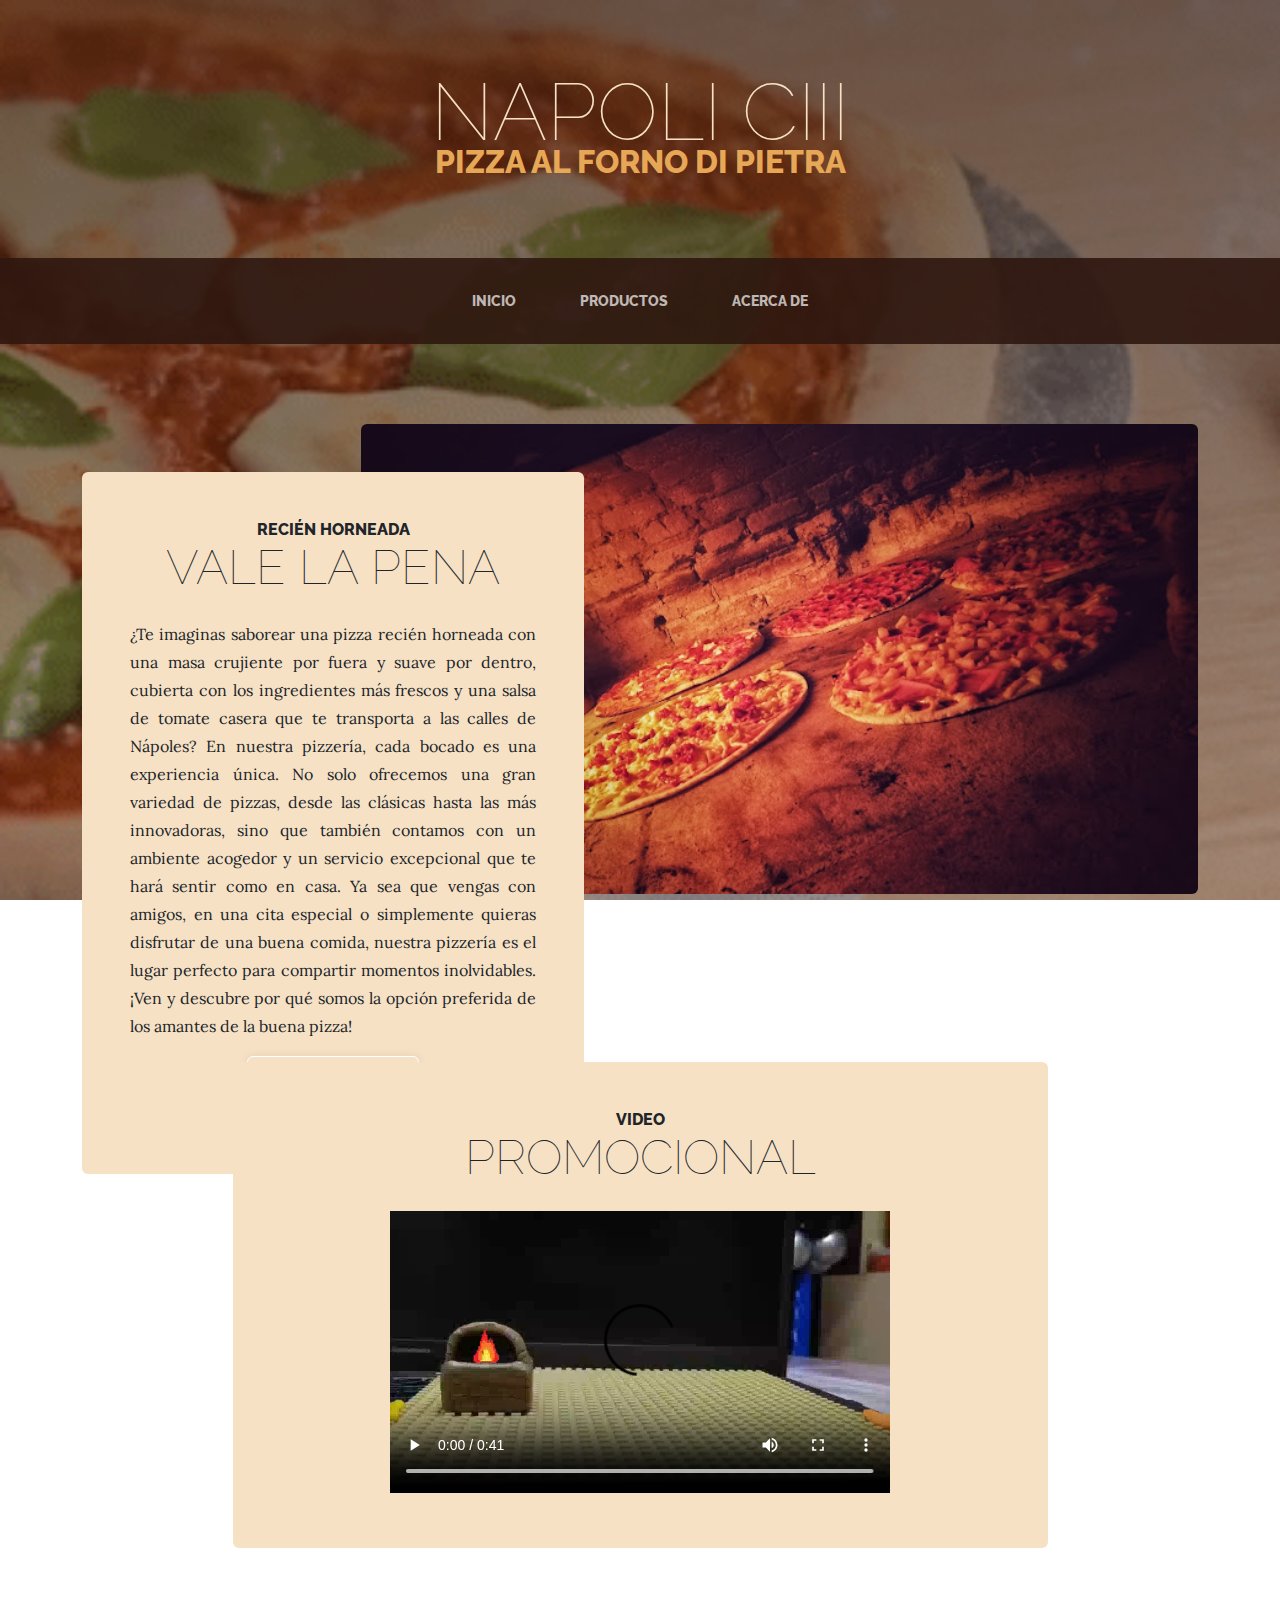
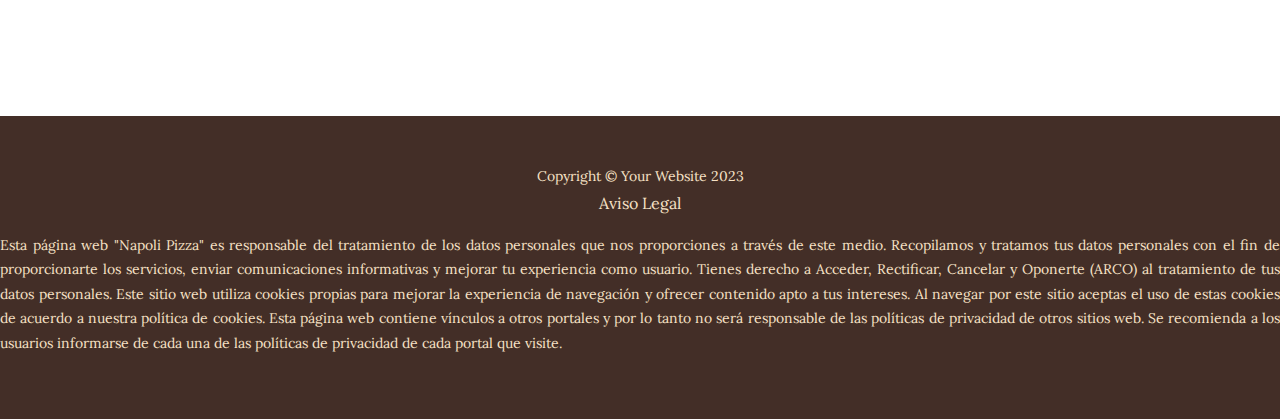
<file: Napoli CIII/index.html>
<!DOCTYPE html>
<html lang="en">
    <head>

        <meta charset="utf-8" />
        <meta name="viewport" content="width=device-width, initial-scale=1, shrink-to-fit=no" />
        <meta name="description" content="" />
        <meta name="author" content="" />
        <title>Napoli- inicio</title>
        <link rel="icon" type="image/x-icon" href="assets/favicon.ico" />
        <!-- Google fonts-->
        <link href="https://fonts.googleapis.com/css?family=Raleway:100,100i,200,200i,300,300i,400,400i,500,500i,600,600i,700,700i,800,800i,900,900i" rel="stylesheet" />
        <link href="https://fonts.googleapis.com/css?family=Lora:400,400i,700,700i" rel="stylesheet" />
        <!-- Core theme CSS (includes Bootstrap)-->
        <link href="css/styles.css" rel="stylesheet" />
         <!-- Google tag (gtag.js) -->
<script async src="https://www.googletagmanager.com/gtag/js?id=G-BMNS6VKF2B"></script>
<script>
  window.dataLayer = window.dataLayer || [];
  function gtag(){dataLayer.push(arguments);}
  gtag('js', new Date());

  gtag('config', 'G-BMNS6VKF2B');
</script>
    </head>
  
    <body>
        <header>
            <h1 class="site-heading text-center text-faded d-none d-lg-block">
                 <span class="site-heading-lower">Napoli CIII</span>
                <span class="site-heading-upper text-primary mb-3">Pizza al forno di pietra</span>
               
            </h1>
        </header>
       
        <!-- Navigation-->
        <nav class="navbar navbar-expand-lg navbar-dark py-lg-4" id="mainNav">
            <div class="container">
                <a class="navbar-brand text-uppercase fw-bold d-lg-none" href="index.html">Napoli CIII</a>
                <button class="navbar-toggler" type="button" data-bs-toggle="collapse" data-bs-target="#navbarSupportedContent" aria-controls="navbarSupportedContent" aria-expanded="false" aria-label="Toggle navigation"><span class="navbar-toggler-icon"></span></button>
                <div class="collapse navbar-collapse" id="navbarSupportedContent">
                    <ul class="navbar-nav mx-auto">
                        <li class="nav-item px-lg-4"><a class="nav-link text-uppercase" href="index.html">Inicio</a></li>
                        <li class="nav-item px-lg-4"><a class="nav-link text-uppercase" href="products.html">Productos</a></li>
                        <li class="nav-item px-lg-4"><a class="nav-link text-uppercase" href="about.html">Acerca de</a></li>
        
             
                    </ul>
                </div>
            </div>
        </nav>
        <section class="page-section clearfix">
            <div class="container">
                <div class="intro">
                    <img class="intro-img img-fluid mb-3 mb-lg-0 rounded" src="assets/img/intro.jpg" alt=" " />
                    <div class="intro-text left-0 text-center bg-faded p-5 rounded">
                        <h2 class="section-heading mb-4">
                            <span class="section-heading-upper">recién horneada</span>
                            <span class="section-heading-lower">VALE LA PENA</span>
                        </h2>
                        <p align="justify" class="mb-3">  ¿Te imaginas saborear una pizza recién horneada con una masa crujiente por fuera y suave por dentro, cubierta con los ingredientes más frescos y una salsa de tomate casera que te transporta a las calles de Nápoles? En nuestra pizzería, cada bocado es una experiencia única. No solo ofrecemos una gran variedad de pizzas, desde las clásicas hasta las más innovadoras, sino que también contamos con un ambiente acogedor y un servicio excepcional que te hará sentir como en casa. Ya sea que vengas con amigos, en una cita especial o simplemente quieras disfrutar de una buena comida, nuestra pizzería es el lugar perfecto para compartir momentos inolvidables. ¡Ven y descubre por qué somos la opción preferida de los amantes de la buena pizza!  </p align="justify">
                        <div class="intro-button mx-auto"><a class="btn btn-primary btn-xl" href="https://maps.app.goo.gl/h8W26unAw6P1RUsS8">Visitanos hoy!</a></div>
                        <a class="btn btn-primary btn-xl" href="https://wa.me/c/5217331259113">Realiza tu pedido</a></div>
                    </div>
                </div>
            </div>
        </section>
        <section class="page-section cta">
            <div class="container">
                <div class="row">
                    <div class="col-xl-9 mx-auto">
                        <div class="cta-inner bg-faded text-center rounded">
                            <h2 class="section-heading mb-4">
                                <span class="section-heading-upper">video</span>
                                <span class="section-heading-lower">promocional</span>
                            </h2>
                            <p class="mb-0"> 

                                <video src="assets/img/vd.mp4" controls width="500" alt="500"> </video>




                            </p>
                        </div>
                    </div>
                </div>
            </div>
        </section>
        <footer class="footer text-faded text-center py-5">
            <div class="container"><p class="m-0 small">Copyright &copy; Your Website 2023</p></div>
                <p>Aviso Legal</p>

                <div>
                    
                    <small> <p align="justify" class="mb-3"> Esta página web "Napoli Pizza" es responsable del tratamiento de los datos personales que nos proporciones a través de este medio. Recopilamos y tratamos tus datos personales con el fin de proporcionarte los servicios, enviar comunicaciones informativas y mejorar tu experiencia como usuario.

Tienes derecho a Acceder, Rectificar, Cancelar y Oponerte (ARCO) al tratamiento de tus datos personales.

Este sitio web utiliza cookies propias para mejorar la experiencia de navegación y ofrecer contenido apto a tus intereses. Al navegar por este sitio aceptas el uso de estas cookies de acuerdo a nuestra política de cookies.

Esta página web contiene vínculos a otros portales y por lo tanto no será responsable de las políticas de privacidad de otros sitios web. Se recomienda a los usuarios informarse de cada una de las políticas de privacidad de cada portal que visite.</p align="justify"> </small>
                </div>
        </footer>
        <!-- Bootstrap core JS-->
        <script src="https://cdn.jsdelivr.net/npm/bootstrap@5.2.3/dist/js/bootstrap.bundle.min.js"></script>
        <!-- Core theme JS-->
        <script src="js/scripts.js"></script>
    </body>
</html>
</file>
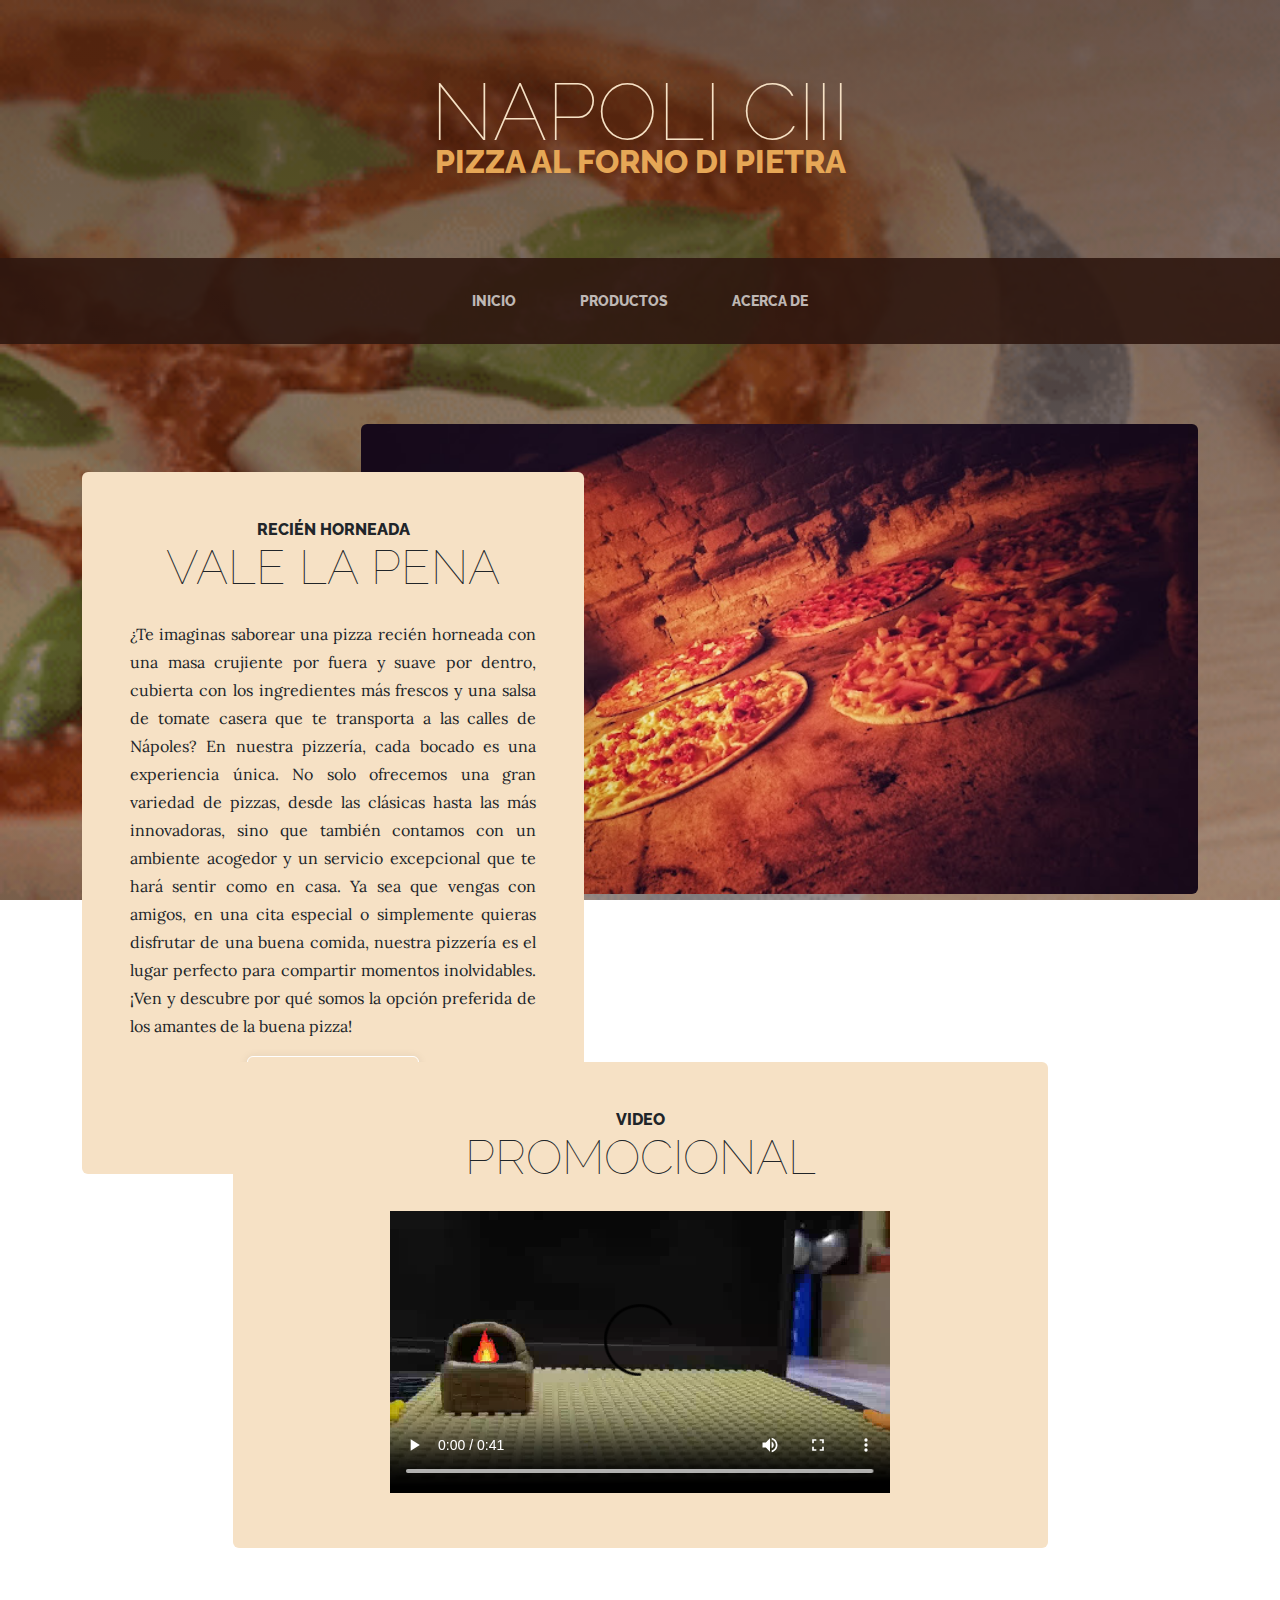
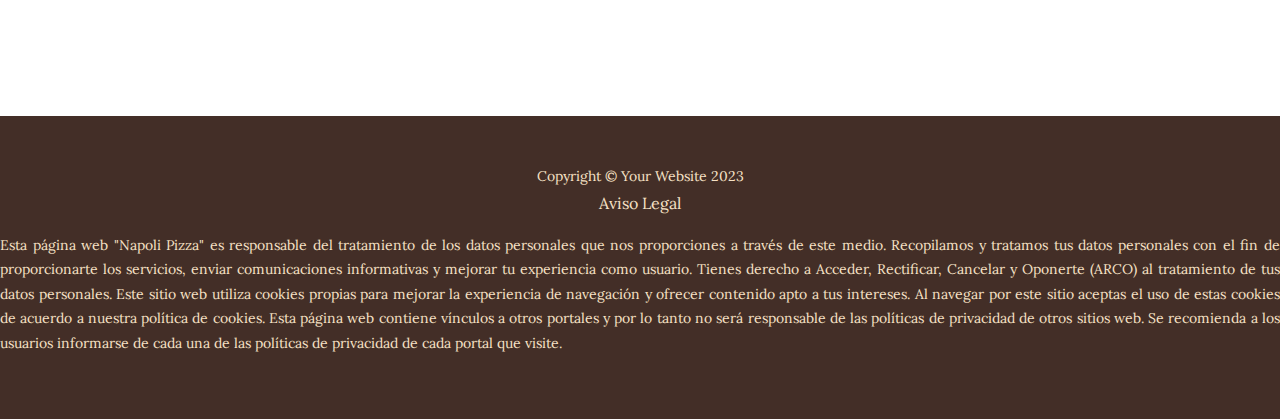
<file: Napoli CIII/Napoli CIII/index.html>
<!DOCTYPE html>
<html lang="en">
    <head>
  <!-- Google tag (gtag.js) -->
<script async src="https://www.googletagmanager.com/gtag/js?id=G-BMNS6VKF2B"></script>
<script>
  window.dataLayer = window.dataLayer || [];
  function gtag(){dataLayer.push(arguments);}
  gtag('js', new Date());

  gtag('config', 'G-BMNS6VKF2B');
</script>
        <meta charset="utf-8" />
        <meta name="viewport" content="width=device-width, initial-scale=1, shrink-to-fit=no" />
        <meta name="description" content="" />
        <meta name="author" content="" />
        <title>Napoli- inicio</title>
        <link rel="icon" type="image/x-icon" href="assets/favicon.ico" />
        <!-- Google fonts-->
        <link href="https://fonts.googleapis.com/css?family=Raleway:100,100i,200,200i,300,300i,400,400i,500,500i,600,600i,700,700i,800,800i,900,900i" rel="stylesheet" />
        <link href="https://fonts.googleapis.com/css?family=Lora:400,400i,700,700i" rel="stylesheet" />
        <!-- Core theme CSS (includes Bootstrap)-->
        <link href="css/styles.css" rel="stylesheet" />
    </head>
  
    <body>
        <header>
            <h1 class="site-heading text-center text-faded d-none d-lg-block">
                 <span class="site-heading-lower">Napoli CIII</span>
                <span class="site-heading-upper text-primary mb-3">Pizza al forno di pietra</span>
               
            </h1>
        </header>
       
        <!-- Navigation-->
        <nav class="navbar navbar-expand-lg navbar-dark py-lg-4" id="mainNav">
            <div class="container">
                <a class="navbar-brand text-uppercase fw-bold d-lg-none" href="index.html">Napoli CIII</a>
                <button class="navbar-toggler" type="button" data-bs-toggle="collapse" data-bs-target="#navbarSupportedContent" aria-controls="navbarSupportedContent" aria-expanded="false" aria-label="Toggle navigation"><span class="navbar-toggler-icon"></span></button>
                <div class="collapse navbar-collapse" id="navbarSupportedContent">
                    <ul class="navbar-nav mx-auto">
                        <li class="nav-item px-lg-4"><a class="nav-link text-uppercase" href="index.html">Inicio</a></li>
                        <li class="nav-item px-lg-4"><a class="nav-link text-uppercase" href="products.html">Productos</a></li>
                        <li class="nav-item px-lg-4"><a class="nav-link text-uppercase" href="about.html">Acerca de</a></li>
        
             
                    </ul>
                </div>
            </div>
        </nav>
        <section class="page-section clearfix">
            <div class="container">
                <div class="intro">
                    <img class="intro-img img-fluid mb-3 mb-lg-0 rounded" src="assets/img/intro.jpg" alt=" " />
                    <div class="intro-text left-0 text-center bg-faded p-5 rounded">
                        <h2 class="section-heading mb-4">
                            <span class="section-heading-upper">recién horneada</span>
                            <span class="section-heading-lower">VALE LA PENA</span>
                        </h2>
                        <p align="justify" class="mb-3">  ¿Te imaginas saborear una pizza recién horneada con una masa crujiente por fuera y suave por dentro, cubierta con los ingredientes más frescos y una salsa de tomate casera que te transporta a las calles de Nápoles? En nuestra pizzería, cada bocado es una experiencia única. No solo ofrecemos una gran variedad de pizzas, desde las clásicas hasta las más innovadoras, sino que también contamos con un ambiente acogedor y un servicio excepcional que te hará sentir como en casa. Ya sea que vengas con amigos, en una cita especial o simplemente quieras disfrutar de una buena comida, nuestra pizzería es el lugar perfecto para compartir momentos inolvidables. ¡Ven y descubre por qué somos la opción preferida de los amantes de la buena pizza!  </p align="justify">
                        <div class="intro-button mx-auto"><a class="btn btn-primary btn-xl" href="https://maps.app.goo.gl/h8W26unAw6P1RUsS8">Visitanos hoy!</a></div>
                        <a class="btn btn-primary btn-xl" href="https://wa.me/c/5217331259113">Realiza tu pedido</a></div>
                    </div>
                </div>
            </div>
        </section>
        <section class="page-section cta">
            <div class="container">
                <div class="row">
                    <div class="col-xl-9 mx-auto">
                        <div class="cta-inner bg-faded text-center rounded">
                            <h2 class="section-heading mb-4">
                                <span class="section-heading-upper">video</span>
                                <span class="section-heading-lower">promocional</span>
                            </h2>
                            <p class="mb-0"> 

                                <video src="assets/img/vd.mp4" controls width="500" alt="500"> </video>




                            </p>
                        </div>
                    </div>
                </div>
            </div>
        </section>
        <footer class="footer text-faded text-center py-5">
            <div class="container"><p class="m-0 small">Copyright &copy; Your Website 2023</p></div>
                <p>Aviso Legal</p>

                <div>
                    
                    <small> <p align="justify" class="mb-3"> Esta página web "Napoli Pizza" es responsable del tratamiento de los datos personales que nos proporciones a través de este medio. Recopilamos y tratamos tus datos personales con el fin de proporcionarte los servicios, enviar comunicaciones informativas y mejorar tu experiencia como usuario.

Tienes derecho a Acceder, Rectificar, Cancelar y Oponerte (ARCO) al tratamiento de tus datos personales.

Este sitio web utiliza cookies propias para mejorar la experiencia de navegación y ofrecer contenido apto a tus intereses. Al navegar por este sitio aceptas el uso de estas cookies de acuerdo a nuestra política de cookies.

Esta página web contiene vínculos a otros portales y por lo tanto no será responsable de las políticas de privacidad de otros sitios web. Se recomienda a los usuarios informarse de cada una de las políticas de privacidad de cada portal que visite.</p align="justify"> </small>
                </div>
        </footer>
        <!-- Bootstrap core JS-->
        <script src="https://cdn.jsdelivr.net/npm/bootstrap@5.2.3/dist/js/bootstrap.bundle.min.js"></script>
        <!-- Core theme JS-->
        <script src="js/scripts.js"></script>
    </body>
</html>
</file>
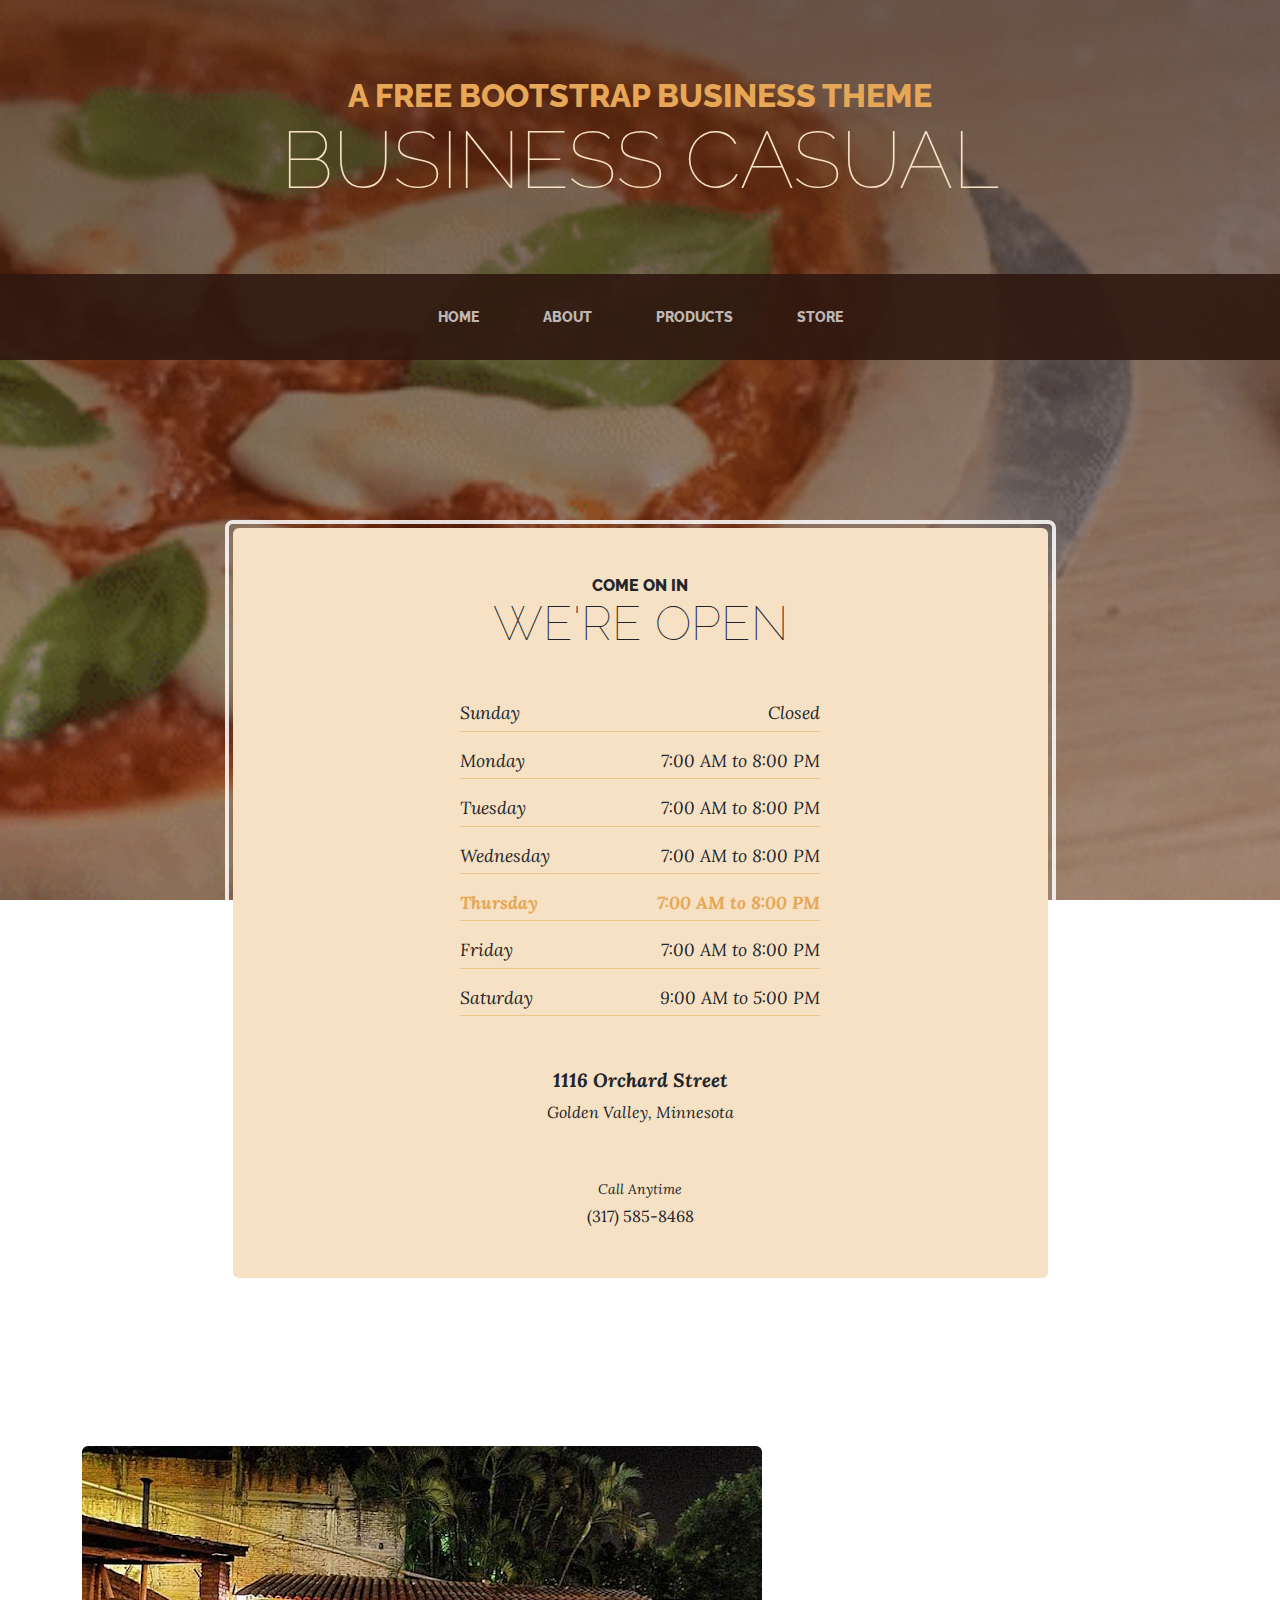
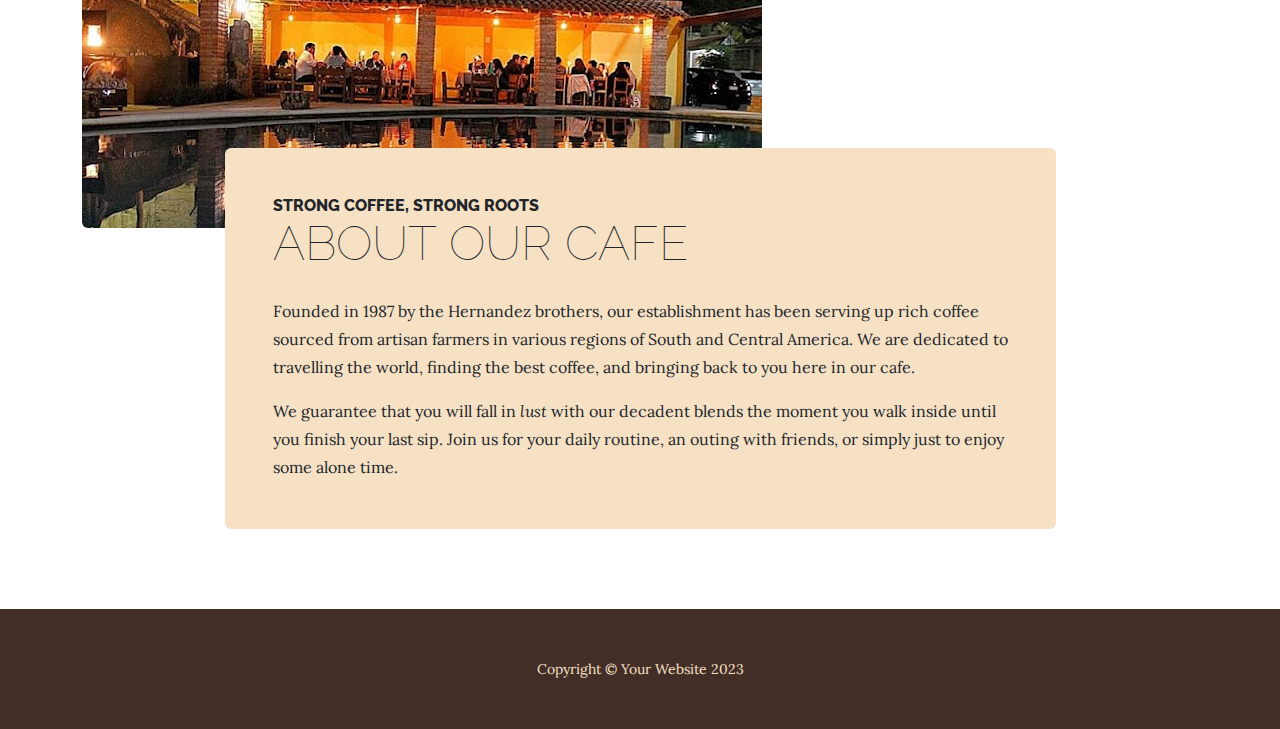
<file: store.html>
<!DOCTYPE html>
<html lang="en">
    <head>
        <meta charset="utf-8" />
        <meta name="viewport" content="width=device-width, initial-scale=1, shrink-to-fit=no" />
        <meta name="description" content="" />
        <meta name="author" content="" />
        <title>Business Casual - Start Bootstrap Theme</title>
        <link rel="icon" type="image/x-icon" href="assets/favicon.ico" />
        <!-- Google fonts-->
        <link href="https://fonts.googleapis.com/css?family=Raleway:100,100i,200,200i,300,300i,400,400i,500,500i,600,600i,700,700i,800,800i,900,900i" rel="stylesheet" />
        <link href="https://fonts.googleapis.com/css?family=Lora:400,400i,700,700i" rel="stylesheet" />
        <!-- Core theme CSS (includes Bootstrap)-->
        <link href="css/styles.css" rel="stylesheet" />
    </head>
    <body>
        <header>
            <h1 class="site-heading text-center text-faded d-none d-lg-block">
                <span class="site-heading-upper text-primary mb-3">A Free Bootstrap Business Theme</span>
                <span class="site-heading-lower">Business Casual</span>
            </h1>
        </header>
        <!-- Navigation-->
        <nav class="navbar navbar-expand-lg navbar-dark py-lg-4" id="mainNav">
            <div class="container">
                <a class="navbar-brand text-uppercase fw-bold d-lg-none" href="index.html">Start Bootstrap</a>
                <button class="navbar-toggler" type="button" data-bs-toggle="collapse" data-bs-target="#navbarSupportedContent" aria-controls="navbarSupportedContent" aria-expanded="false" aria-label="Toggle navigation"><span class="navbar-toggler-icon"></span></button>
                <div class="collapse navbar-collapse" id="navbarSupportedContent">
                    <ul class="navbar-nav mx-auto">
                        <li class="nav-item px-lg-4"><a class="nav-link text-uppercase" href="index.html">Home</a></li>
                        <li class="nav-item px-lg-4"><a class="nav-link text-uppercase" href="about.html">About</a></li>
                        <li class="nav-item px-lg-4"><a class="nav-link text-uppercase" href="products.html">Products</a></li>
                        <li class="nav-item px-lg-4"><a class="nav-link text-uppercase" href="store.html">Store</a></li>
                    </ul>
                </div>
            </div>
        </nav>
        <section class="page-section cta">
            <div class="container">
                <div class="row">
                    <div class="col-xl-9 mx-auto">
                        <div class="cta-inner bg-faded text-center rounded">
                            <h2 class="section-heading mb-5">
                                <span class="section-heading-upper">Come On In</span>
                                <span class="section-heading-lower">We're Open</span>
                            </h2>
                            <ul class="list-unstyled list-hours mb-5 text-left mx-auto">
                                <li class="list-unstyled-item list-hours-item d-flex">
                                    Sunday
                                    <span class="ms-auto">Closed</span>
                                </li>
                                <li class="list-unstyled-item list-hours-item d-flex">
                                    Monday
                                    <span class="ms-auto">7:00 AM to 8:00 PM</span>
                                </li>
                                <li class="list-unstyled-item list-hours-item d-flex">
                                    Tuesday
                                    <span class="ms-auto">7:00 AM to 8:00 PM</span>
                                </li>
                                <li class="list-unstyled-item list-hours-item d-flex">
                                    Wednesday
                                    <span class="ms-auto">7:00 AM to 8:00 PM</span>
                                </li>
                                <li class="list-unstyled-item list-hours-item d-flex">
                                    Thursday
                                    <span class="ms-auto">7:00 AM to 8:00 PM</span>
                                </li>
                                <li class="list-unstyled-item list-hours-item d-flex">
                                    Friday
                                    <span class="ms-auto">7:00 AM to 8:00 PM</span>
                                </li>
                                <li class="list-unstyled-item list-hours-item d-flex">
                                    Saturday
                                    <span class="ms-auto">9:00 AM to 5:00 PM</span>
                                </li>
                            </ul>
                            <p class="address mb-5">
                                <em>
                                    <strong>1116 Orchard Street</strong>
                                    <br />
                                    Golden Valley, Minnesota
                                </em>
                            </p>
                            <p class="mb-0">
                                <small><em>Call Anytime</em></small>
                                <br />
                                (317) 585-8468
                            </p>
                        </div>
                    </div>
                </div>
            </div>
        </section>
        <section class="page-section about-heading">
            <div class="container">
                <img class="img-fluid rounded about-heading-img mb-3 mb-lg-0" src="assets/img/about.jpg" alt="..." />
                <div class="about-heading-content">
                    <div class="row">
                        <div class="col-xl-9 col-lg-10 mx-auto">
                            <div class="bg-faded rounded p-5">
                                <h2 class="section-heading mb-4">
                                    <span class="section-heading-upper">Strong Coffee, Strong Roots</span>
                                    <span class="section-heading-lower">About Our Cafe</span>
                                </h2>
                                <p>Founded in 1987 by the Hernandez brothers, our establishment has been serving up rich coffee sourced from artisan farmers in various regions of South and Central America. We are dedicated to travelling the world, finding the best coffee, and bringing back to you here in our cafe.</p>
                                <p class="mb-0">
                                    We guarantee that you will fall in
                                    <em>lust</em>
                                    with our decadent blends the moment you walk inside until you finish your last sip. Join us for your daily routine, an outing with friends, or simply just to enjoy some alone time.
                                </p>
                            </div>
                        </div>
                    </div>
                </div>
            </div>
        </section>
        <footer class="footer text-faded text-center py-5">
            <div class="container"><p class="m-0 small">Copyright &copy; Your Website 2023</p></div>
        </footer>
        <!-- Bootstrap core JS-->
        <script src="https://cdn.jsdelivr.net/npm/bootstrap@5.2.3/dist/js/bootstrap.bundle.min.js"></script>
        <!-- Core theme JS-->
        <script src="js/scripts.js"></script>
    </body>
</html>
</file>
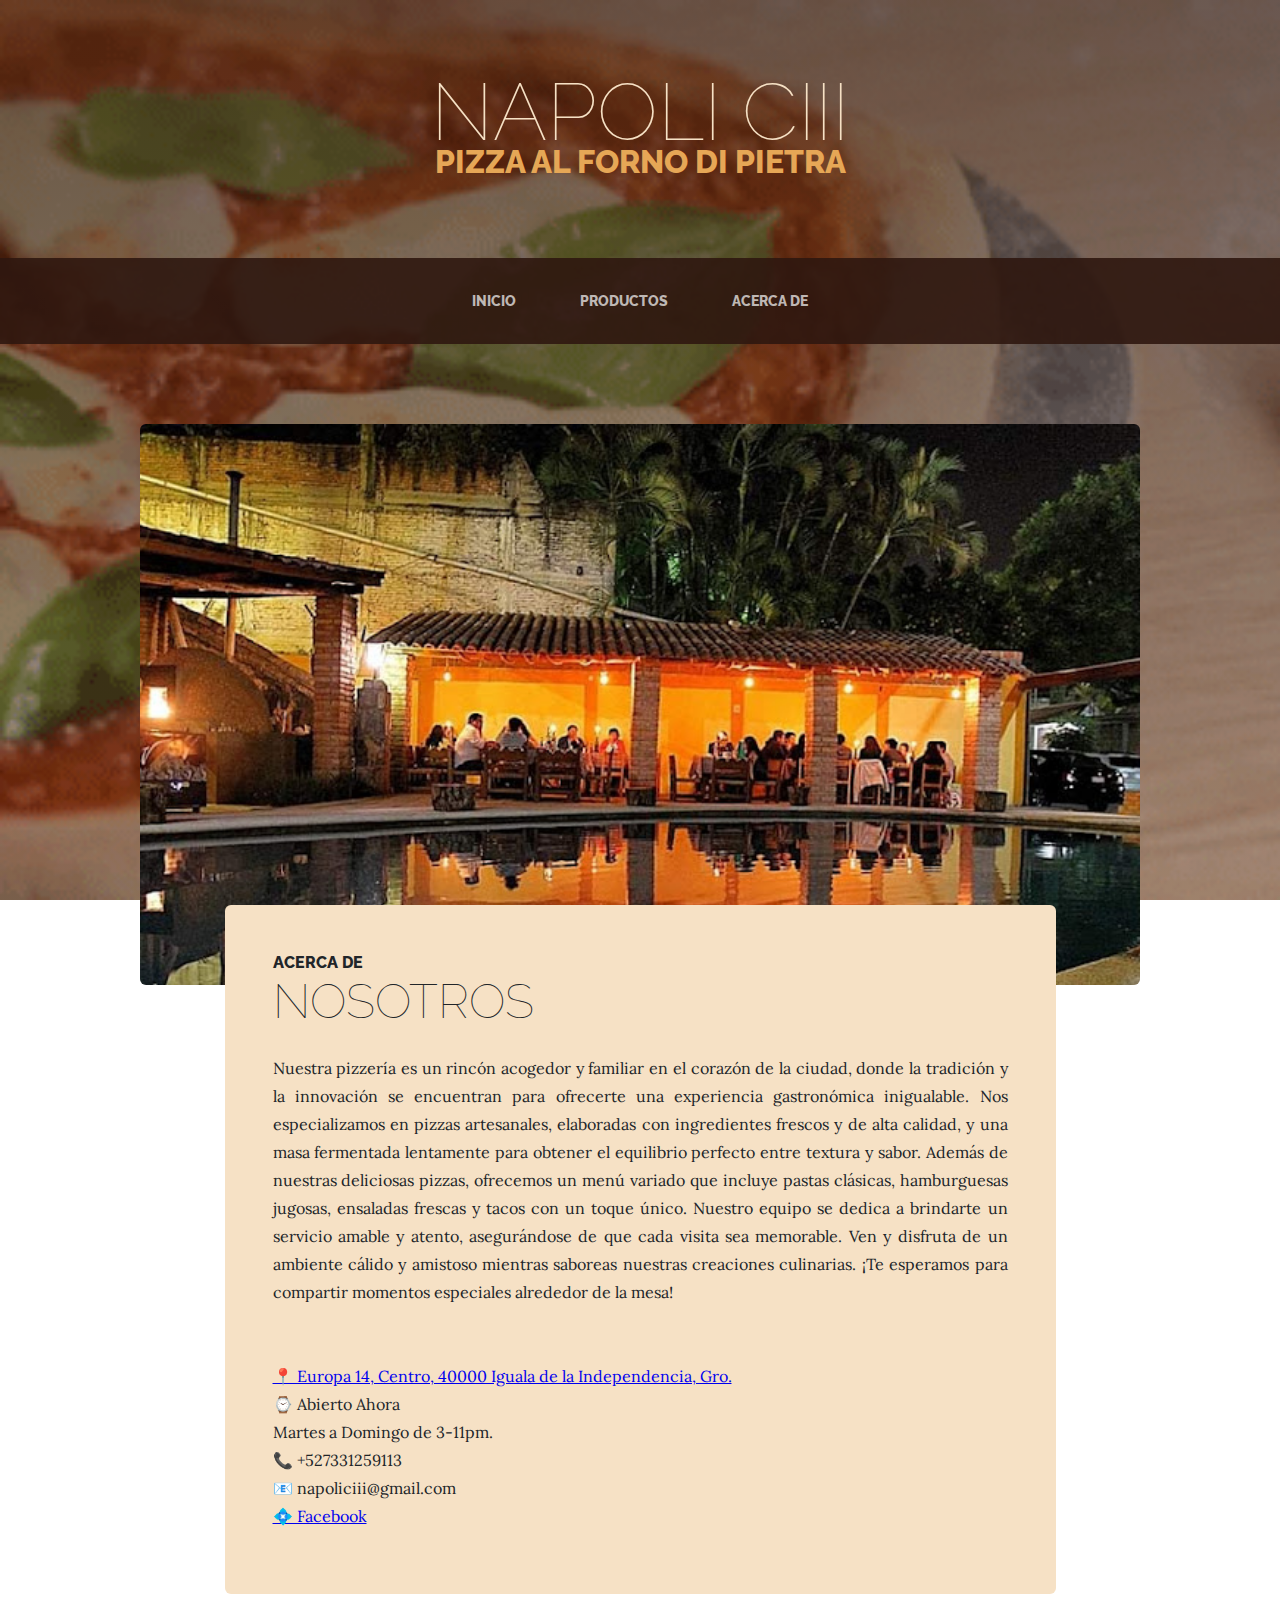
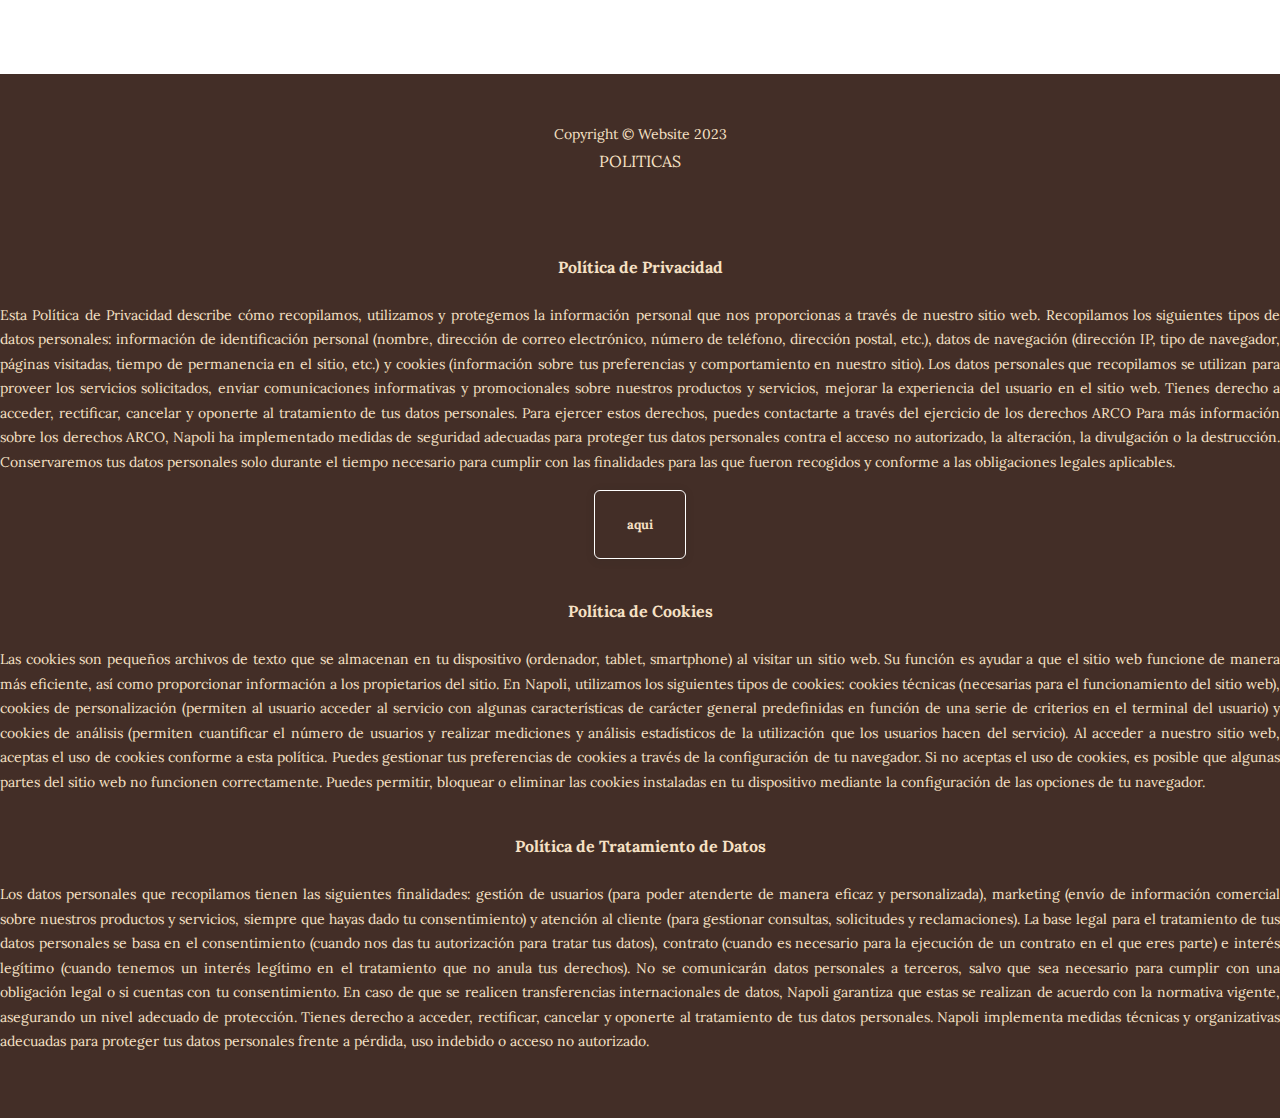
<file: Napoli CIII/about.html>
<!DOCTYPE html>
<html lang="en">
    <head>
        <!-- Google tag (gtag.js) -->
<script async src="https://www.googletagmanager.com/gtag/js?id=G-BMNS6VKF2B"></script>
<script>
  window.dataLayer = window.dataLayer || [];
  function gtag(){dataLayer.push(arguments);}
  gtag('js', new Date());

  gtag('config', 'G-BMNS6VKF2B');
</script>

        <meta charset="utf-8" />
        <meta name="viewport" content="width=device-width, initial-scale=1, shrink-to-fit=no" />
        <meta name="description" content="" />
        <meta name="author" content="" />
        <title>Acerca de</title>
        <link rel="icon" type="image/x-icon" href="assets/favicon.ico" />
        <!-- Google fonts-->
        <link href="https://fonts.googleapis.com/css?family=Raleway:100,100i,200,200i,300,300i,400,400i,500,500i,600,600i,700,700i,800,800i,900,900i" rel="stylesheet" />
        <link href="https://fonts.googleapis.com/css?family=Lora:400,400i,700,700i" rel="stylesheet" />
        <!-- Core theme CSS (includes Bootstrap)-->
        <link href="css/styles.css" rel="stylesheet" />
    </head>
 
        <header>
            <h1 class="site-heading text-center text-faded d-none d-lg-block">
                 <span class="site-heading-lower">Napoli CIII</span>
                <span class="site-heading-upper text-primary mb-3">Pizza al forno di pietra</span>
            </h1>
        </header>
     
        <!-- Navigation-->
        <nav class="navbar navbar-expand-lg navbar-dark py-lg-4" id="mainNav">
            <div class="container">
                <a class="navbar-brand text-uppercase fw-bold d-lg-none" href="index.html">Napoli CIII</a>
                <button class="navbar-toggler" type="button" data-bs-toggle="collapse" data-bs-target="#navbarSupportedContent" aria-controls="navbarSupportedContent" aria-expanded="false" aria-label="Toggle navigation"><span class="navbar-toggler-icon"></span></button>
                <div class="collapse navbar-collapse" id="navbarSupportedContent">
                    <ul class="navbar-nav mx-auto">
                        <li class="nav-item px-lg-4"><a class="nav-link text-uppercase" href="index.html">Inicio</a></li>
                           <li class="nav-item px-lg-4"><a class="nav-link text-uppercase" href="products.html">Productos</a></li>
                        <li class="nav-item px-lg-4"><a class="nav-link text-uppercase" href="about.html">Acerca de</a></li>
                     
                       
                    </ul>
                </div>
            </div>
        </nav>
        <section class="page-section about-heading">
            <div class="container">
               <center> <img class="img-fluid rounded about-heading-img mb-3 mb-lg-0" src="assets/img/about.jpg" width="1000" height="1500" /> </center>
                <div class="about-heading-content">
                    <div class="row">
                        <div class="col-xl-9 col-lg-10 mx-auto">
                            <div class="bg-faded rounded p-5">
                                <h2 class="section-heading mb-4">
                                    <span class="section-heading-upper">acerca de</span>
                                    <span class="section-heading-lower"> nosotros</span>
                                </h2>
                                <p align="justify">Nuestra pizzería es un rincón acogedor y familiar en el corazón de la ciudad, donde la tradición y la innovación se encuentran para ofrecerte una experiencia gastronómica inigualable. Nos especializamos en pizzas artesanales, elaboradas con ingredientes frescos y de alta calidad, y una masa fermentada lentamente para obtener el equilibrio perfecto entre textura y sabor. Además de nuestras deliciosas pizzas, ofrecemos un menú variado que incluye pastas clásicas, hamburguesas jugosas, ensaladas frescas y tacos con un toque único. Nuestro equipo se dedica a brindarte un servicio amable y atento, asegurándose de que cada visita sea memorable. Ven y disfruta de un ambiente cálido y amistoso mientras saboreas nuestras creaciones culinarias. ¡Te esperamos para compartir momentos especiales alrededor de la mesa!
                                <br>
                                <br>
                                <br>
                                <a  href="https://maps.app.goo.gl/h8W26unAw6P1RUsS8">📍​ Europa 14, Centro, 40000 Iguala de la Independencia, Gro.</a>
                                <br>
                                ⌚​  Abierto Ahora 
                                <br>
                                Martes a Domingo de 3-11pm.
                                <br>
                                📞​  +527331259113
                                <br>
                                📧​ napoliciii@gmail.com
                                <br>
                                <a  href="https://www.facebook.com/napoliciii?mibextid=ZbWKwL">💠​ Facebook</a>
                                <br>
                                




                            
                                  
                                </p align="justify">
                                <p class="mb-0">
                                    
                                  
                                   
                                </p>
                            </div>
                        </div>
                    </div>
                </div>
            </div>
        </section>
        <footer class="footer text-faded text-center py-5">
            <div class="container"><p class="m-0 small">Copyright &copy; Website 2023</p></div>
                <p>POLITICAS</p>
                <br>
                <br>
                <p align="justify"> 
                   <b>  <div>Política de Privacidad</div>  </b> 
                   <br>

 <small><p align="justify">Esta Política de Privacidad describe cómo recopilamos, utilizamos y protegemos la información personal que nos proporcionas a través de nuestro sitio web. Recopilamos los siguientes tipos de datos personales: información de identificación personal (nombre, dirección de correo electrónico, número de teléfono, dirección postal, etc.), datos de navegación (dirección IP, tipo de navegador, páginas visitadas, tiempo de permanencia en el sitio, etc.) y cookies (información sobre tus preferencias y comportamiento en nuestro sitio). Los datos personales que recopilamos se utilizan para proveer los servicios solicitados, enviar comunicaciones informativas y promocionales sobre nuestros productos y servicios, mejorar la experiencia del usuario en el sitio web. Tienes derecho a acceder, rectificar, cancelar y oponerte al tratamiento de tus datos personales. Para ejercer estos derechos, puedes contactarte a través del ejercicio de los derechos ARCO Para más información sobre los derechos ARCO, Napoli ha implementado medidas de seguridad adecuadas para proteger tus datos personales contra el acceso no autorizado, la alteración, la divulgación o la destrucción. Conservaremos tus datos personales solo durante el tiempo necesario para cumplir con las finalidades para las que fueron recogidos y conforme a las obligaciones legales aplicables. <div class="intro-button mx-auto"><a class="btn btn-primary btn-xl" href="https://portal-transparencia.funcionpublica.gob.mx/proteccion-de-datos-personales/ejercicio-de-derechos-de-acceso-rectificacion-cancelacion-y-oposicion-arco/">aqui</a></div> </p align="justify">  </small>


<br>
 
  <b> </div>Política de Cookies</div> </b> 

<br>
<br>
 <small> <p  align="justify">Las cookies son pequeños archivos de texto que se almacenan en tu dispositivo (ordenador, tablet, smartphone) al visitar un sitio web. Su función es ayudar a que el sitio web funcione de manera más eficiente, así como proporcionar información a los propietarios del sitio. En Napoli, utilizamos los siguientes tipos de cookies: cookies técnicas (necesarias para el funcionamiento del sitio web), cookies de personalización (permiten al usuario acceder al servicio con algunas características de carácter general predefinidas en función de una serie de criterios en el terminal del usuario) y cookies de análisis (permiten cuantificar el número de usuarios y realizar mediciones y análisis estadísticos de la utilización que los usuarios hacen del servicio). Al acceder a nuestro sitio web, aceptas el uso de cookies conforme a esta política. Puedes gestionar tus preferencias de cookies a través de la configuración de tu navegador. Si no aceptas el uso de cookies, es posible que algunas partes del sitio web no funcionen correctamente. Puedes permitir, bloquear o eliminar las cookies instaladas en tu dispositivo mediante la configuración de las opciones de tu navegador.</p align="justify"> </small>
 <br>

<b> <div> Política de Tratamiento de Datos</div> </b>
<br>


<small> <p  align="justify">Los datos personales que recopilamos tienen las siguientes finalidades: gestión de usuarios (para poder atenderte de manera eficaz y personalizada), marketing (envío de información comercial sobre nuestros productos y servicios, siempre que hayas dado tu consentimiento) y atención al cliente (para gestionar consultas, solicitudes y reclamaciones). La base legal para el tratamiento de tus datos personales se basa en el consentimiento (cuando nos das tu autorización para tratar tus datos), contrato (cuando es necesario para la ejecución de un contrato en el que eres parte) e interés legítimo (cuando tenemos un interés legítimo en el tratamiento que no anula tus derechos). No se comunicarán datos personales a terceros, salvo que sea necesario para cumplir con una obligación legal o si cuentas con tu consentimiento. En caso de que se realicen transferencias internacionales de datos, Napoli garantiza que estas se realizan de acuerdo con la normativa vigente, asegurando un nivel adecuado de protección. Tienes derecho a acceder, rectificar, cancelar y oponerte al tratamiento de tus datos personales.  Napoli implementa medidas técnicas y organizativas adecuadas para proteger tus datos personales frente a pérdida, uso indebido o acceso no autorizado.</p align="justify"> </small>
 
</p align="justify">
        </footer>
        <!-- Bootstrap core JS-->
        <script src="https://cdn.jsdelivr.net/npm/bootstrap@5.2.3/dist/js/bootstrap.bundle.min.js"></script>
        <!-- Core theme JS-->
        <script src="js/scripts.js"></script>
    </body>
</html>
</file>
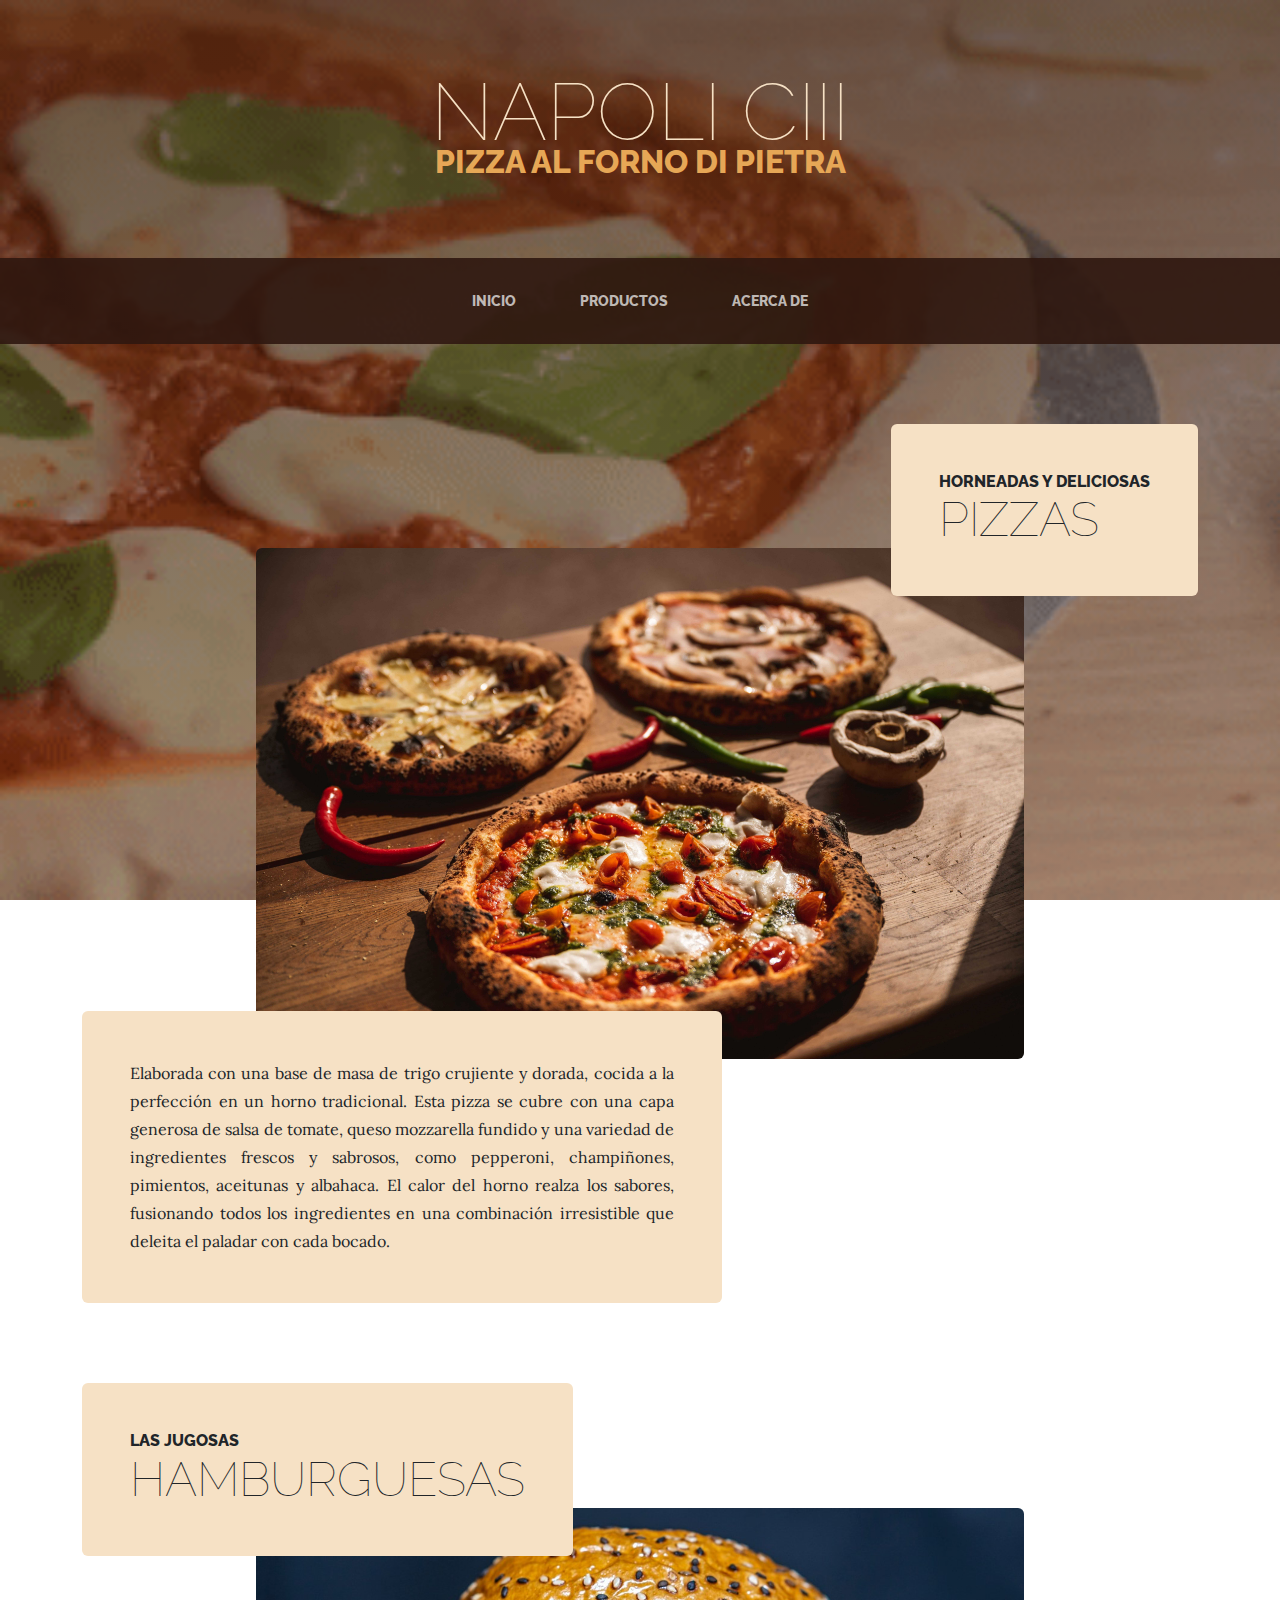
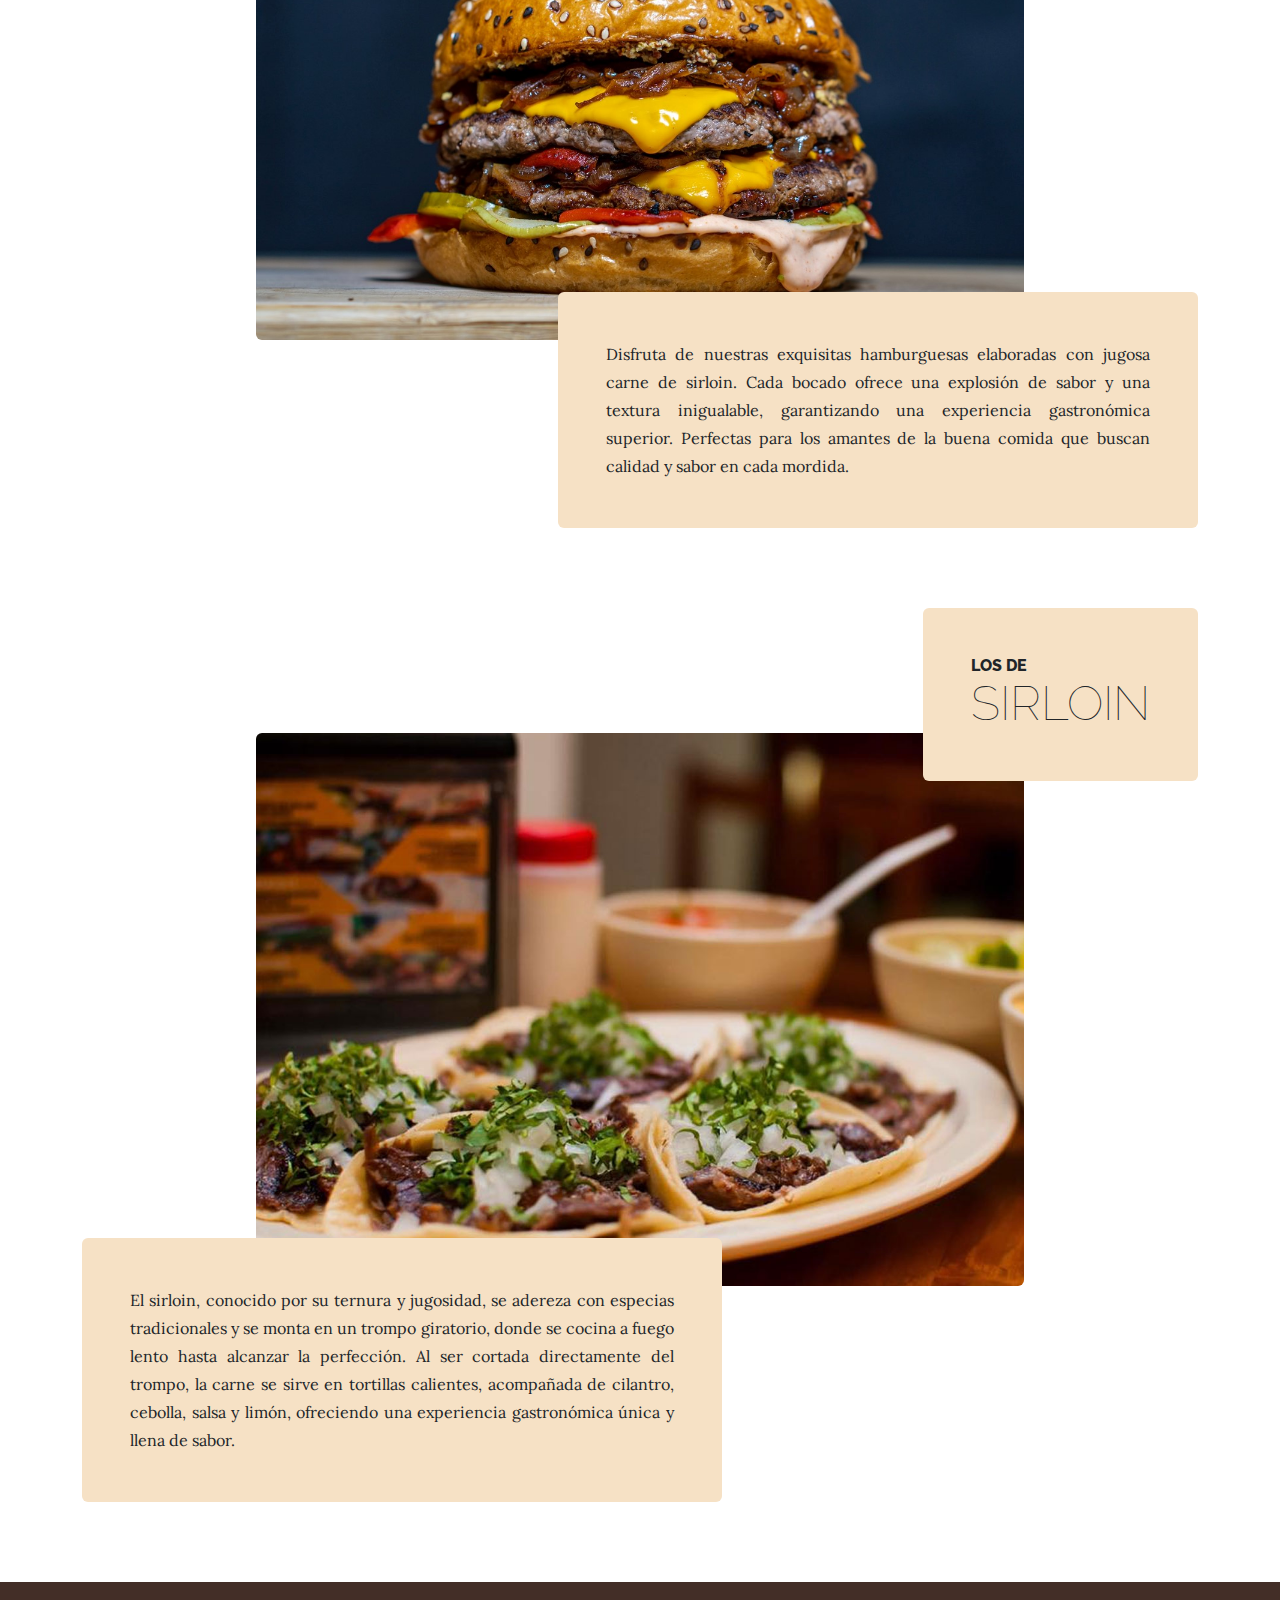
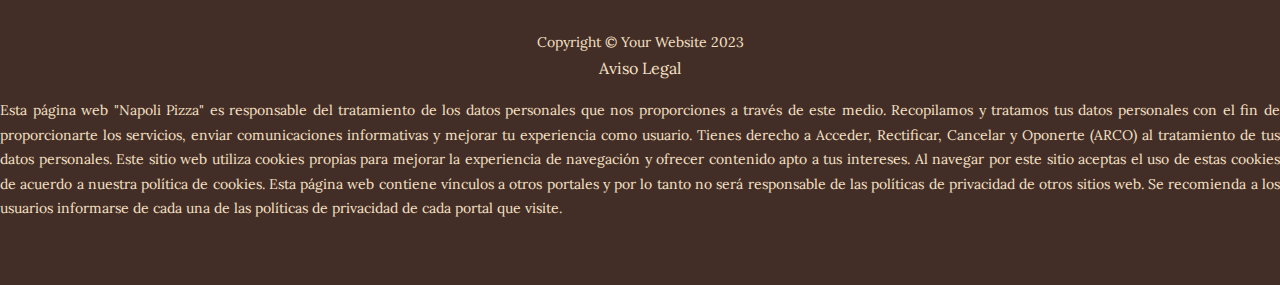
<file: Napoli CIII/products.html>
<!DOCTYPE html>
<html lang="en">
    <head>
        <!-- Google tag (gtag.js) -->
<script async src="https://www.googletagmanager.com/gtag/js?id=G-BMNS6VKF2B"></script>
<script>
  window.dataLayer = window.dataLayer || [];
  function gtag(){dataLayer.push(arguments);}
  gtag('js', new Date());

  gtag('config', 'G-BMNS6VKF2B');
</script>
 
        <meta charset="utf-8" />
        <meta name="viewport" content="width=device-width, initial-scale=1, shrink-to-fit=no" />
        <meta name="description" content="" />
        <meta name="author" content="" />
        <title>Productos</title>
        <link rel="icon" type="image/x-icon" href="assets/favicon.ico" />
        <!-- Google fonts-->
        <link href="https://fonts.googleapis.com/css?family=Raleway:100,100i,200,200i,300,300i,400,400i,500,500i,600,600i,700,700i,800,800i,900,900i" rel="stylesheet" />
        <link href="https://fonts.googleapis.com/css?family=Lora:400,400i,700,700i" rel="stylesheet" />
        <!-- Core theme CSS (includes Bootstrap)-->
        <link href="css/styles.css" rel="stylesheet" />
    </head>
 
    <body>
        <header>
            <h1 class="site-heading text-center text-faded d-none d-lg-block">
                <span class="site-heading-lower">Napoli CIII</span>
                <span class="site-heading-upper text-primary mb-3">Pizza al forno di pietra</span>
                
            </h1>
        </header>
       
        <!-- Navigation-->
        <nav class="navbar navbar-expand-lg navbar-dark py-lg-4" id="mainNav">
            <div class="container">
                <a class="navbar-brand text-uppercase fw-bold d-lg-none" href="index.html">Napoli CIII</a>
                <button class="navbar-toggler" type="button" data-bs-toggle="collapse" data-bs-target="#navbarSupportedContent" aria-controls="navbarSupportedContent" aria-expanded="false" aria-label="Toggle navigation"><span class="navbar-toggler-icon"></span></button>
                <div class="collapse navbar-collapse" id="navbarSupportedContent">
                    <ul class="navbar-nav mx-auto">
                        <li class="nav-item px-lg-4"><a class="nav-link text-uppercase" href="index.html">Inicio</a></li>
                           <li class="nav-item px-lg-4"><a class="nav-link text-uppercase" href="products.html">Productos</a></li>
                        <li class="nav-item px-lg-4"><a class="nav-link text-uppercase" href="about.html">Acerca de</a></li>
                     
               
                    </ul>
                </div>
            </div>
        </nav>
        <section class="page-section">
            <div class="container">
                <div class="product-item">
                    <div class="product-item-title d-flex">
                        <div class="bg-faded p-5 d-flex ms-auto rounded">
                            <h2 class="section-heading mb-0">
                                <span class="section-heading-upper">horneadas y deliciosas<c/span>
                                <span class="section-heading-lower">Pizzas</span>
                            </h2>
                        </div>
                    </div>
                    <img class="product-item-img mx-auto d-flex rounded img-fluid mb-3 mb-lg-0" src="assets/img/products-01.jpg"  />
                    <div class="product-item-description d-flex me-auto">
                        <div class="bg-faded p-5 rounded"><p  align="justify" class="mb-0">Elaborada con una base de masa de trigo crujiente y dorada, cocida a la perfección en un horno tradicional. Esta pizza se cubre con una capa generosa de salsa de tomate, queso mozzarella fundido y una variedad de ingredientes frescos y sabrosos, como pepperoni, champiñones, pimientos, aceitunas y albahaca. El calor del horno realza los sabores, fusionando todos los ingredientes en una combinación irresistible que deleita el paladar con cada bocado.</p align="justify"></div>
                    </div>
                </div>
            </div>
        </section>
        <section class="page-section">
            <div class="container">
                <div class="product-item">
                    <div class="product-item-title d-flex">
                        <div class="bg-faded p-5 d-flex me-auto rounded">
                            <h2 class="section-heading mb-0">
                                <span class="section-heading-upper">las jugosas</span>
                                <span class="section-heading-lower">hamburguesas</span>
                            </h2>
                        </div>
                    </div>
                    <img class="product-item-img mx-auto d-flex rounded img-fluid mb-3 mb-lg-0" src="assets/img/products-02.jpg" alt="..." />
                    <div class="product-item-description d-flex ms-auto">
                        <div class="bg-faded p-5 rounded"><p  align="justify" class="mb-0">Disfruta de nuestras exquisitas hamburguesas elaboradas con jugosa carne de sirloin. Cada bocado ofrece una explosión de sabor y una textura inigualable, garantizando una experiencia gastronómica superior. Perfectas para los amantes de la buena comida que buscan calidad y sabor en cada mordida.</p align="justify"></div>
                    </div>
                </div>
            </div>
        </section>
        <section class="page-section">
            <div class="container">
                <div class="product-item">
                    <div class="product-item-title d-flex">
                        <div class="bg-faded p-5 d-flex ms-auto rounded">
                            <h2 class="section-heading mb-0">
                                <span class="section-heading-upper">los de</span>
                                <span class="section-heading-lower">sirloin</span>
                            </h2>
                        </div>
                    </div>
                    <img class="product-item-img mx-auto d-flex rounded img-fluid mb-3 mb-lg-0" src="assets/img/products-03.jpg" alt="..." />
                    <div class="product-item-description d-flex me-auto">
                        <div class="bg-faded p-5 rounded"><p  align="justify" class="mb-0">El sirloin, conocido por su ternura y jugosidad, se adereza con especias tradicionales y se monta en un trompo giratorio, donde se cocina a fuego lento hasta alcanzar la perfección. Al ser cortada directamente del trompo, la carne se sirve en tortillas calientes, acompañada de cilantro, cebolla, salsa y limón, ofreciendo una experiencia gastronómica única y llena de sabor.</p align="justify"></div>
                    </div>
                </div>
            </div>
        </section>
        <footer class="footer text-faded text-center py-5">
            <div class="container"><p class="m-0 small">Copyright &copy; Your Website 2023</p></div>
            <div></div>
            <p>Aviso Legal</p>
            <div>
              <small>  <p align="justify" class="mb-3"> Esta página web "Napoli Pizza" es responsable del tratamiento de los datos personales que nos proporciones a través de este medio. Recopilamos y tratamos tus datos personales con el fin de proporcionarte los servicios, enviar comunicaciones informativas y mejorar tu experiencia como usuario.

Tienes derecho a Acceder, Rectificar, Cancelar y Oponerte (ARCO) al tratamiento de tus datos personales.

Este sitio web utiliza cookies propias para mejorar la experiencia de navegación y ofrecer contenido apto a tus intereses. Al navegar por este sitio aceptas el uso de estas cookies de acuerdo a nuestra política de cookies.

Esta página web contiene vínculos a otros portales y por lo tanto no será responsable de las políticas de privacidad de otros sitios web. Se recomienda a los usuarios informarse de cada una de las políticas de privacidad de cada portal que visite.</p align="justify"> </small>
            </div>
        </footer>
        <!-- Bootstrap core JS-->
        <script src="https://cdn.jsdelivr.net/npm/bootstrap@5.2.3/dist/js/bootstrap.bundle.min.js"></script>
        <!-- Core theme JS-->
        <script src="js/scripts.js"></script>
    </body>
</html>
</file>
